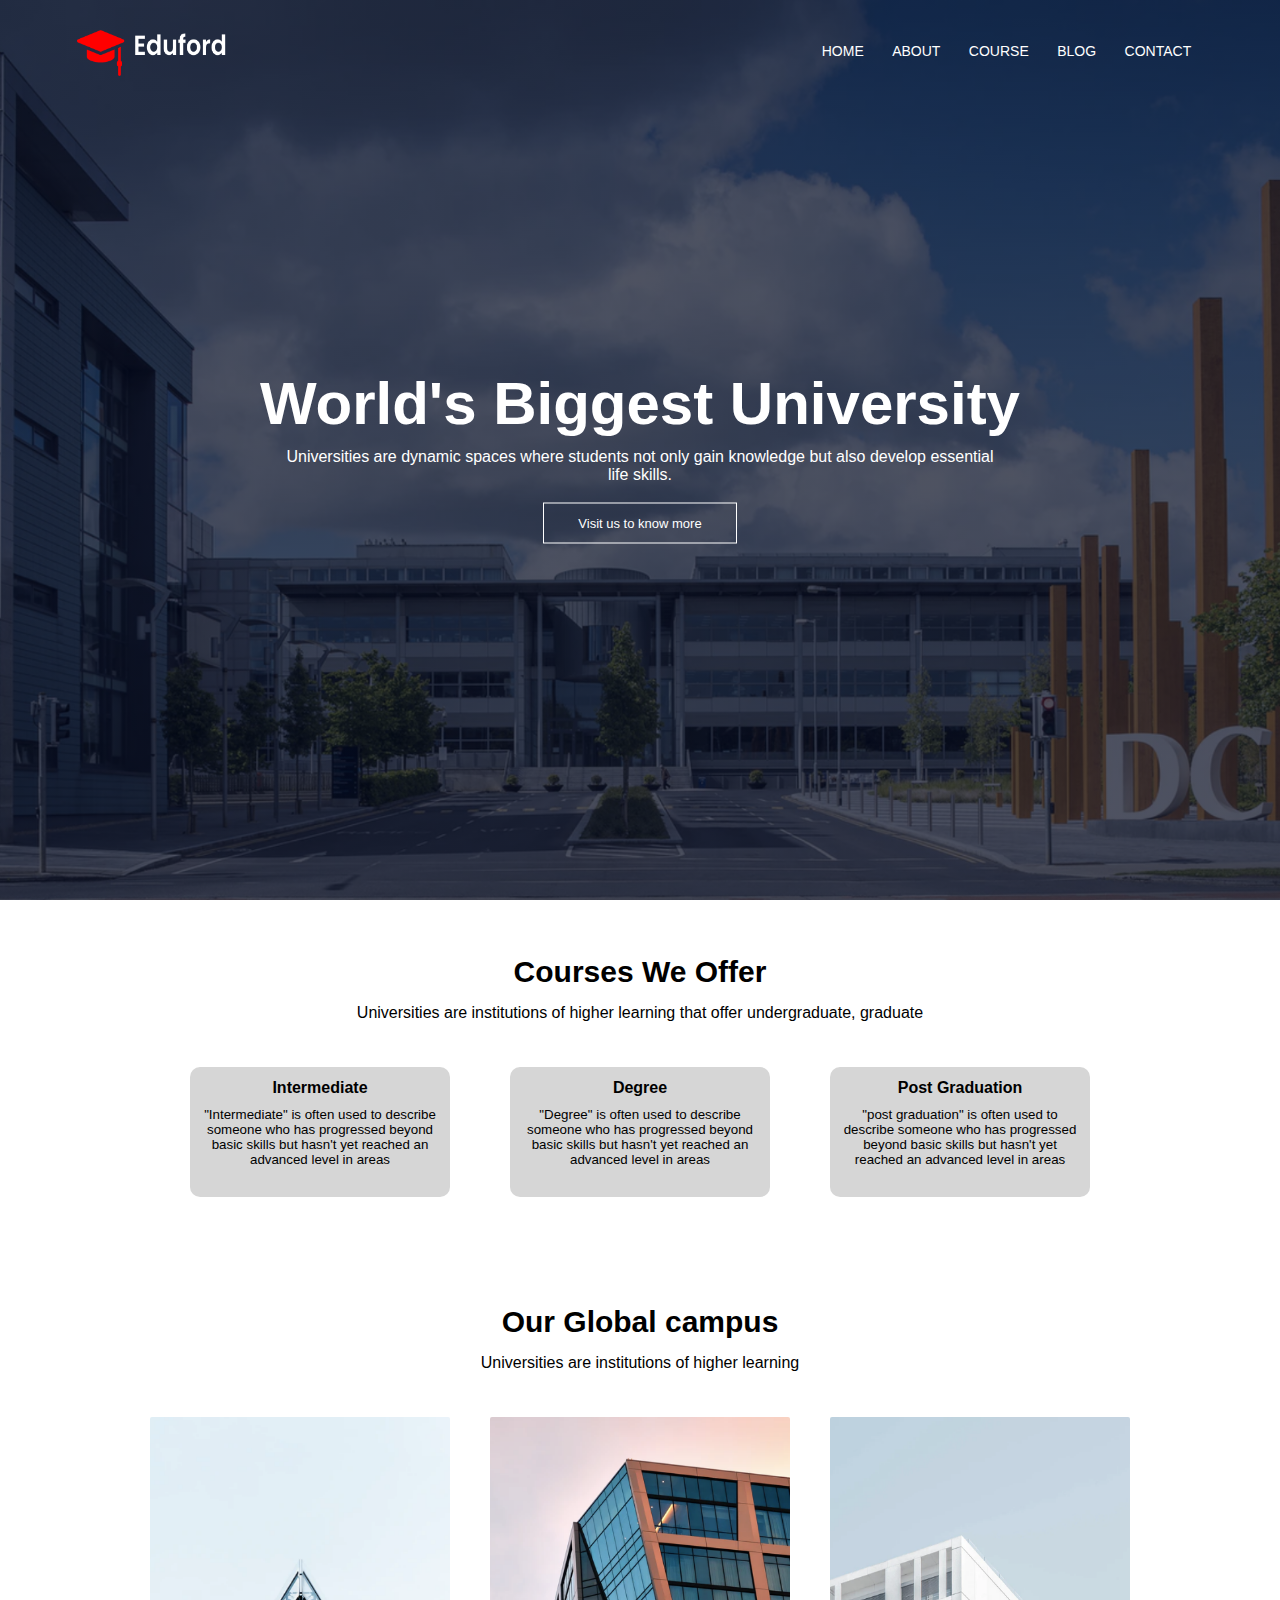
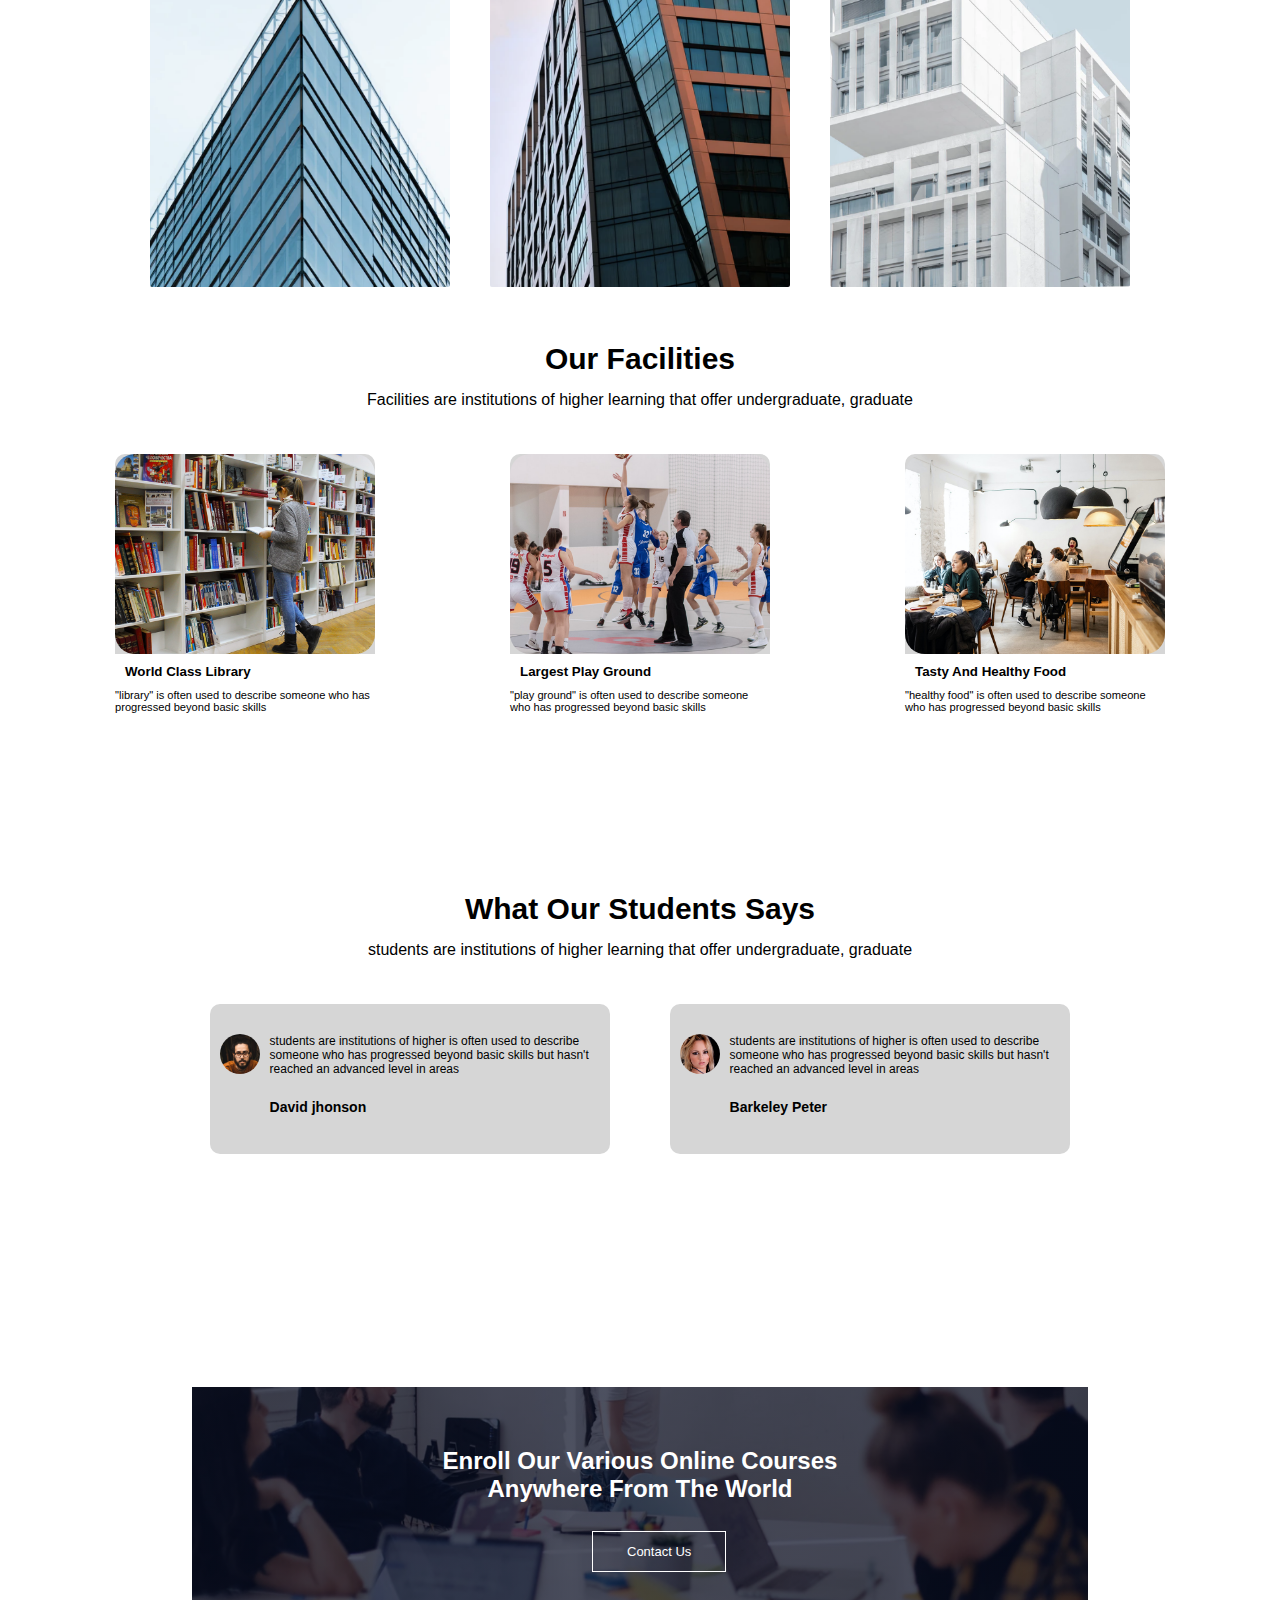
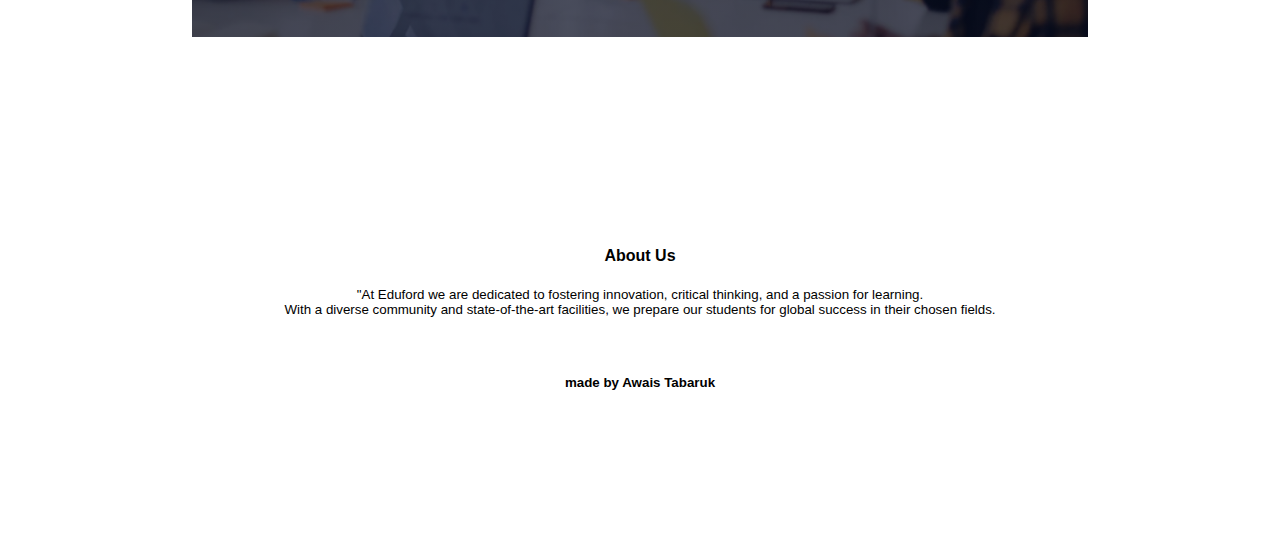
<file: index.html>
<!DOCTYPE html>
<html lang="en">
<head>
    <meta charset="UTF-8">
    <meta name="viewport" content="width=device-width, initial-scale=1.0">
    <link rel="stylesheet" href="https://cdnjs.cloudflare.com/ajax/libs/font-awesome/6.6.0/css/all.min.css" integrity="sha512-Kc323vGBEqzTmouAECnVceyQqyqdsSiqLQISBL29aUW4U/M7pSPA/gEUZQqv1cwx4OnYxTxve5UMg5GT6L4JJg==" crossorigin="anonymous" referrerpolicy="no-referrer" />
    <link rel="stylesheet"href="style.css">
    <title>Eduford-Website</title>
</head>
<body>

    <!-- Section 1 -->

    <section class="sect-1">
        <nav>
            <img src="pics/logo.png" >
            <div class="menu">
             <ul>
                <li><a href="index.html">HOME</a></li>
                <li><a href="about.html">ABOUT</a></li>
                <li><a href="courses.html">COURSE</a></li>
                <li><a href="blog.html">BLOG</a></li>
                <li><a href="contact.html">CONTACT</a></li>
               
             </ul>
            </div>
        </nav>
        <div class="front">
        <h1>World's Biggest University</h1>
        <p>Universities are dynamic spaces where students not only gain knowledge but also develop essential<br> life skills. 
            </p>
         <a href="" class="btn"> Visit us to know more</a>
        </div>
    </section>
    <!-- Section 2 -->
  <section class="sect-2">
            <h1>Courses We Offer</h1>
            <p>Universities are institutions of higher learning that offer undergraduate, graduate</p>
            <div class="info">
                <div class="inter">
                    <h4>Intermediate</h4>
                    <p>"Intermediate" is often used to describe someone who has progressed beyond basic skills 
                        but hasn't yet reached an advanced level in areas 
                    </p>
                </div>
                <div class="inter">
                    <h4>Degree</h4>
                    <p>"Degree" is often used to describe someone who has progressed beyond basic skills 
                        but hasn't yet reached an advanced level in areas 
                    </p>
                </div>
                <div class="inter">
                    <h4>Post Graduation</h4>
                    <p>"post graduation" is often used to describe someone who has progressed beyond basic skills 
                        but hasn't yet reached an advanced level in areas 
                    </p>
                </div>
            </div>
  </section>
<!-- Section 3 -->
<section class="sect-3">
    <h1>Our Global campus</h1>
    <p>Universities are institutions of higher learning</p>
    <div class="pic-info">
    <div class="pic1">LONDON </div>
    <div class="pic2">NEWYORK</div>
    <div class="pic3">WASHINGTON</div>
</div>
<!-- Section 4 -->
<section class="sect-4">
            
    <h1>Our Facilities</h1>
    <p>Facilities are institutions of higher learning that offer undergraduate, graduate</p>
    <div class="f-1">
        <div class="inter-2">
            <div class="fac-1">

            </div>
            <h4>World Class Library</h4>
            <p>"library" is often used to describe someone who has progressed beyond basic skills 
               
            </p>
        </div>
        <div class="inter-2">
            <div class="fac-2"></div>
            <h4>Largest Play Ground</h4>
            <p>"play ground" is often used to describe someone who has progressed beyond basic skills 
               
            </p>
        </div>
        <div class="inter-2">
            <div class="fac-3"></div>
            <h4>Tasty And Healthy Food</h4>
            <p>"healthy food" is often used to describe someone who has progressed beyond basic skills 
               
            </p>
        </div>
    </div>
  
</section>
<!-- Section 5 -->

<section class="sect-5">

    <h1>What Our Students Says</h1>
    <p>students are institutions of higher learning that offer undergraduate, graduate</p>

    <div class="reviews">

    <div class="review-1">

    <div class="stu-1">
        <div class="p-1">
            <img src="pics/user2.jpg" >
        </div>
    </div>
    <div class="stu1-info">
       
        <p>students are institutions of higher  is often used to describe someone who has progressed beyond basic skills 
            but hasn't  reached an advanced level in areas </p>
            <h3>David jhonson</h3>
            <i class="fa-solid fa-star"></i>
            <i class="fa-solid fa-star"></i>
            <i class="fa-solid fa-star"></i>
            <i class="fa-solid fa-star"></i>
            <i class="fa-regular fa-star"></i>
            

    </div>

    </div>
    <div class="review-1">

        <div class="stu-1">
            <div class="p-1">
                <img src="pics/user1.jpg" >
            </div>
        </div>
        <div class="stu1-info">
           
            <p>students are institutions of higher  is often used to describe someone who has progressed beyond basic skills 
                but hasn't  reached an advanced level in areas </p>
                <h3>Barkeley Peter</h3>
                <i class="fa-solid fa-star"></i>
                <i class="fa-solid fa-star"></i>
                <i class="fa-solid fa-star"></i>
                <i class="fa-solid fa-star"></i>
                <i class="fa-solid fa-star-half-stroke"></i>
        </div>
    </div>
    </div>
</section>
<!-- Section 6 -->
 <section class="sect-6">
    <div class="contact-pic">
        <h2>Enroll Our Various Online Courses<br>Anywhere From The World</h2>
        <a href="" class="btn"> Contact Us</a>
    </div>
 </section>
<!-- Section 7 -->
<section class="about-us">
   <h4>About Us</h4>
   <p>"At Eduford we are dedicated to fostering innovation, critical thinking, and a passion for learning.
    <br> With a diverse community and state-of-the-art facilities, we prepare our students for global success in their chosen fields. </p>
    <div class="icons">
    <i class="fa-brands fa-facebook-f"></i>
    <i class="fa-brands fa-twitter"></i>
    <i class="fa-brands fa-instagram"></i>
    <i class="fa-brands fa-linkedin-in"></i>
    <p>made by Awais Tabaruk</p>
</div>

</section>

  
    
</body>
</html>
</file>
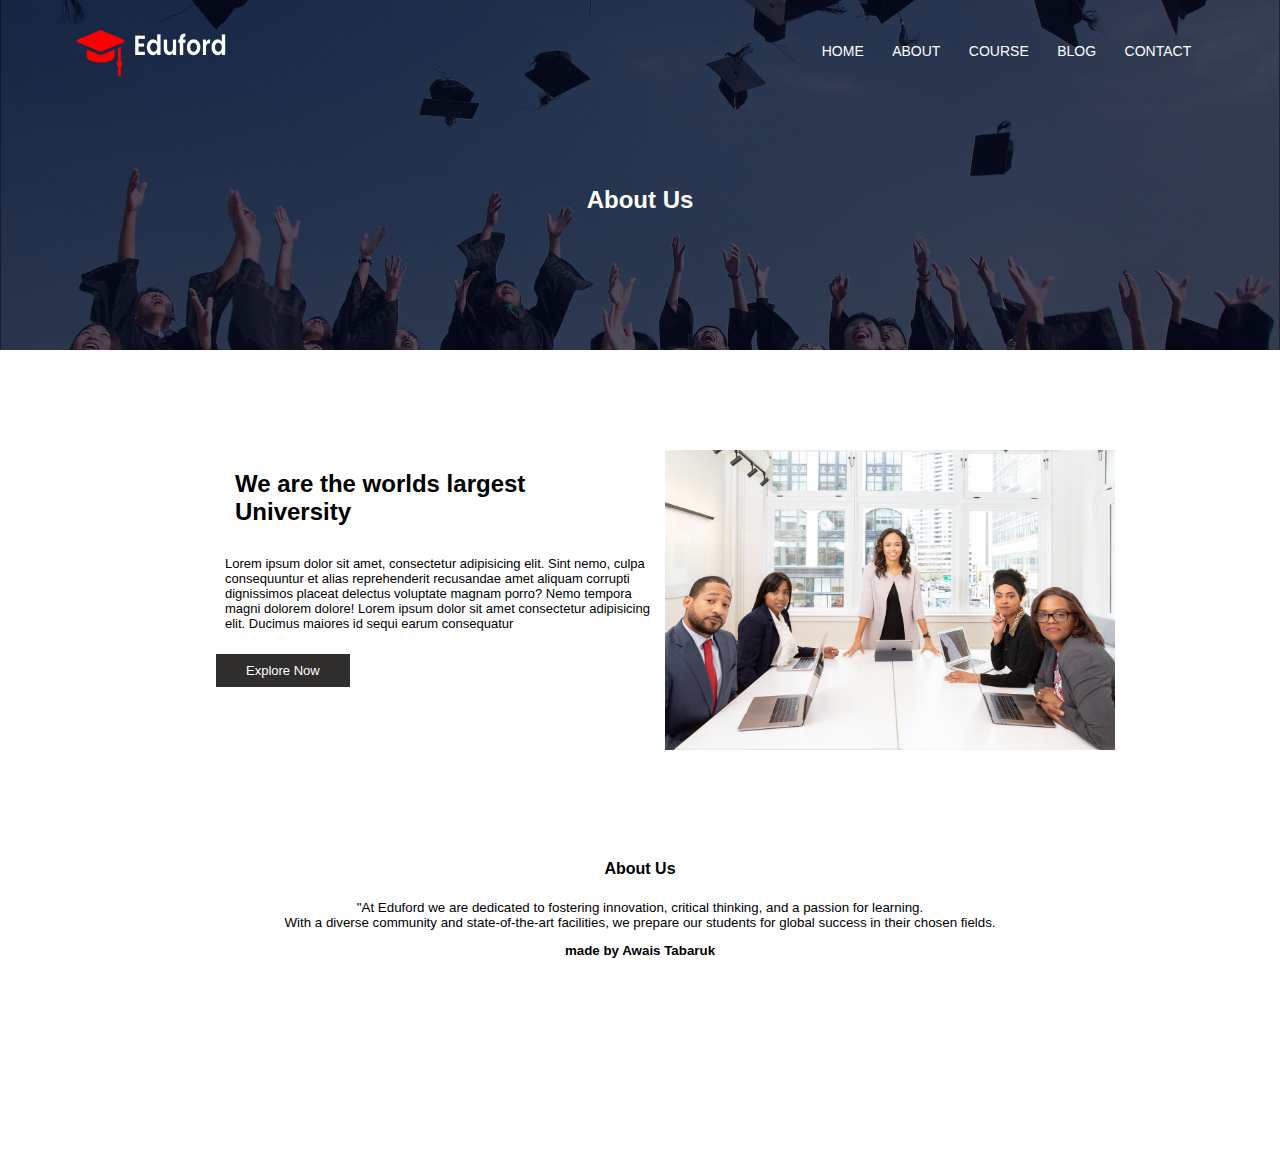
<file: about.html>
<!DOCTYPE html>
<html lang="en">
<head>
    <meta charset="UTF-8">
    <meta name="viewport" content="width=device-width, initial-scale=1.0">
    <link rel="stylesheet" href="https://cdnjs.cloudflare.com/ajax/libs/font-awesome/6.6.0/css/all.min.css" integrity="sha512-Kc323vGBEqzTmouAECnVceyQqyqdsSiqLQISBL29aUW4U/M7pSPA/gEUZQqv1cwx4OnYxTxve5UMg5GT6L4JJg==" crossorigin="anonymous" referrerpolicy="no-referrer" />
    <link rel="stylesheet"href="style.css">
    <title>Eduford-Website</title>
</head>
<body>

    <!-- Section 1 -->

    <section class="section-1">
        <nav>
            <img src="pics/logo.png" >
            <div class="menu">
             <ul>
                <li><a href="index.html">HOME</a></li>
                <li><a href="about.html">ABOUT</a></li>
                <li><a href="courses.html">COURSE</a></li>
                <li><a href="blog.html">BLOG</a></li>
                <li><a href="contact.html">CONTACT</a></li>
               
             </ul>
            </div>
        </nav>
        <h2>About Us</h2>
       
    </section>
    <!-- Section 2 -->
    <section class="section-2">
        <div class="about-info">
            <h2>We are the worlds largest University</h2>
            <p>Lorem ipsum dolor sit amet, consectetur adipisicing elit. Sint nemo, culpa consequuntur et alias reprehenderit recusandae amet aliquam 
                corrupti dignissimos placeat delectus voluptate magnam porro? Nemo tempora magni dolorem dolore! Lorem ipsum dolor sit amet consectetur adipisicing elit. Ducimus maiores id sequi earum consequatur </p>
                <a href="" class="btn"> Explore Now</a>
        </div>
        <div class="about-pic">
            <img src="pics/about.jpg" >
        </div>

    </section>
<!-- Section 3-->
<section class="about-uss">
   <h4>About Us</h4>
   <p>"At Eduford we are dedicated to fostering innovation, critical thinking, and a passion for learning.
    <br> With a diverse community and state-of-the-art facilities, we prepare our students for global success in their chosen fields. </p>
    <div class="icons">
    <i class="fa-brands fa-facebook-f"></i>
    <i class="fa-brands fa-twitter"></i>
    <i class="fa-brands fa-instagram"></i>
    <i class="fa-brands fa-linkedin-in"></i>
    <p>made by Awais Tabaruk</p>
</div>

</section>

  
    
</body>
</html>
</file>
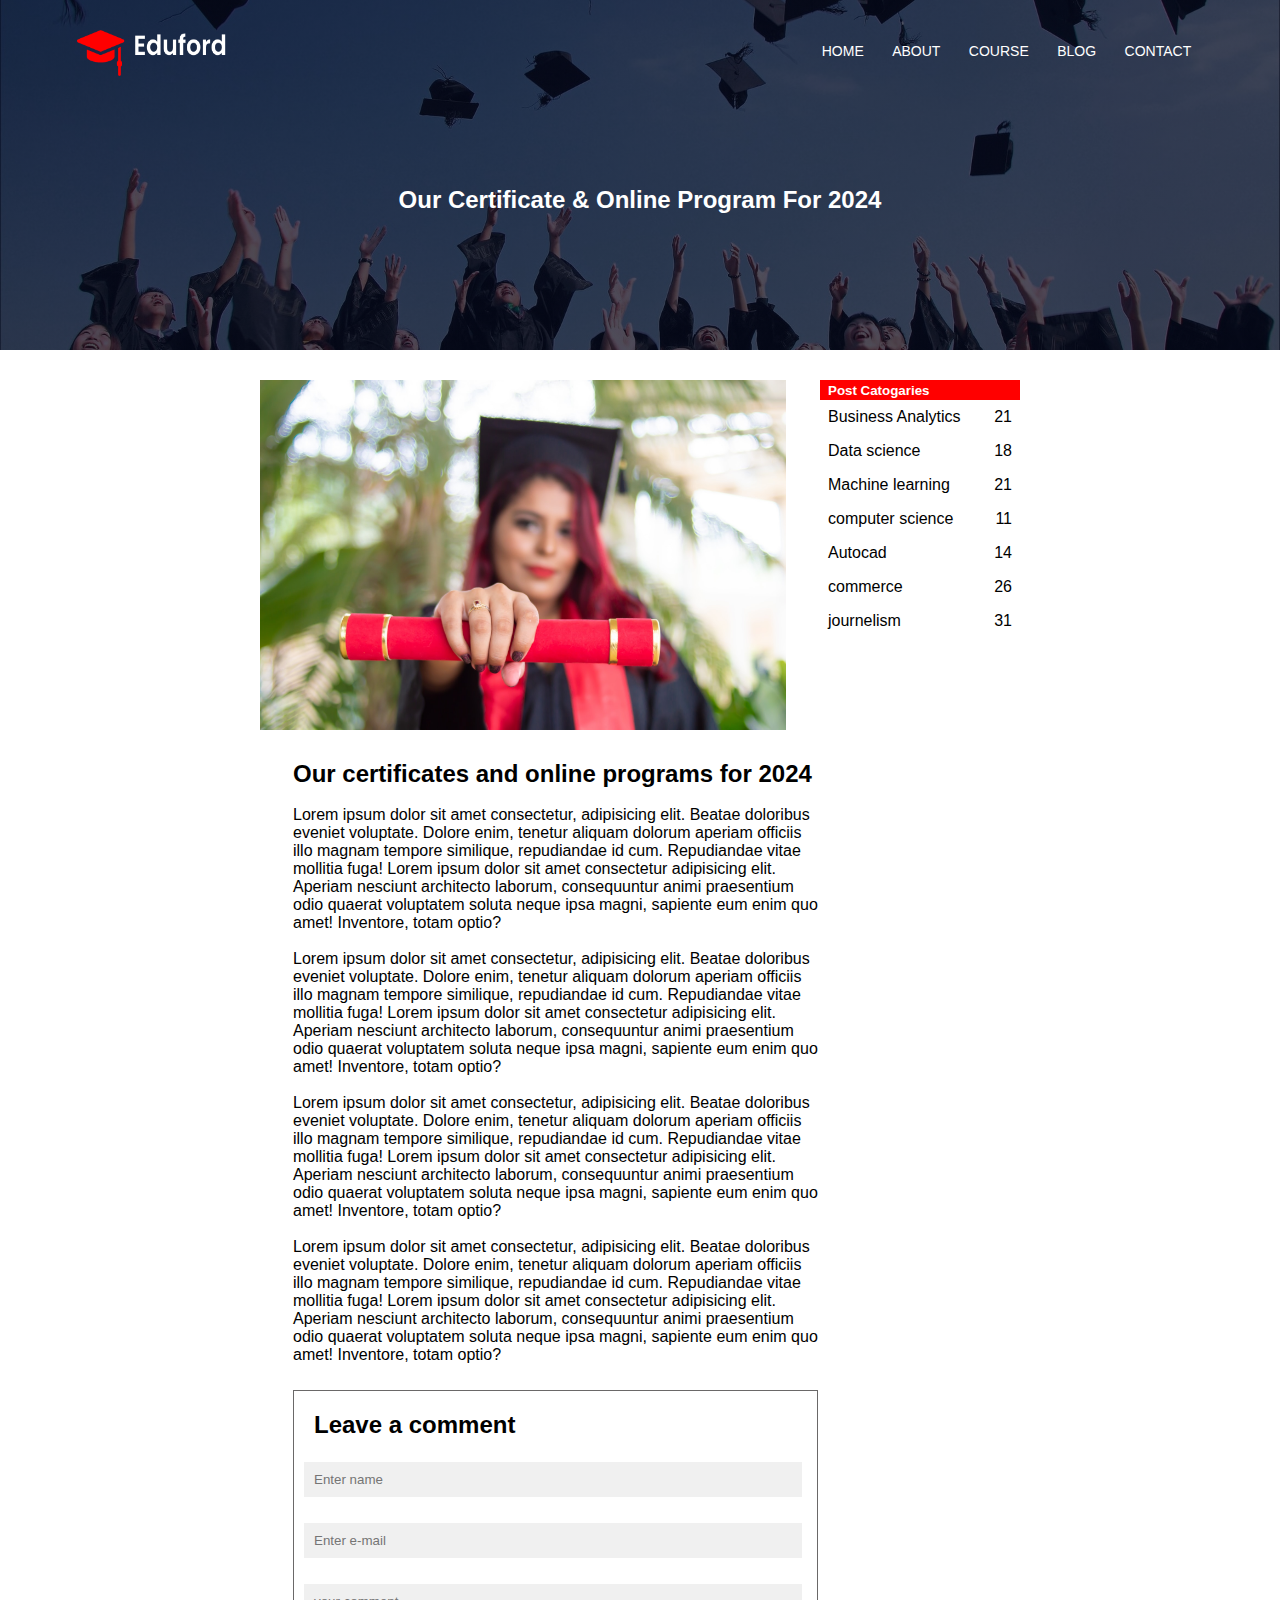
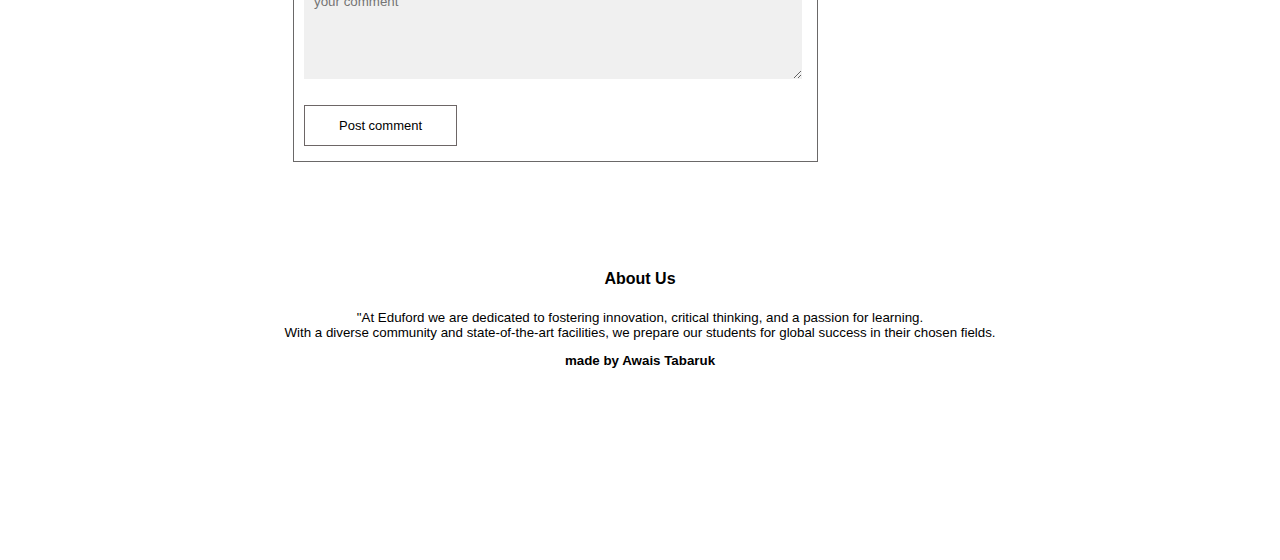
<file: blog.html>
<!DOCTYPE html>
<html lang="en">
<head>
    <meta charset="UTF-8">
    <meta name="viewport" content="width=device-width, initial-scale=1.0">
    <link rel="stylesheet" href="https://cdnjs.cloudflare.com/ajax/libs/font-awesome/6.6.0/css/all.min.css" integrity="sha512-Kc323vGBEqzTmouAECnVceyQqyqdsSiqLQISBL29aUW4U/M7pSPA/gEUZQqv1cwx4OnYxTxve5UMg5GT6L4JJg==" crossorigin="anonymous" referrerpolicy="no-referrer" />
    <link rel="stylesheet"href="style.css">
    <title>Eduford-Website</title>
</head>
<body>

    <!-- Section 1 -->

    <section class="section-1">
        <nav>
            <img src="pics/logo.png" >
            <div class="menu">
             <ul>
                <li><a href="index.html">HOME</a></li>
                <li><a href="about.html">ABOUT</a></li>
                <li><a href="courses.html">COURSE</a></li>
                <li><a href="blog.html">BLOG</a></li>
                <li><a href="contact.html">CONTACT</a></li>
               
             </ul>
            </div>
        </nav>
        <h2>Our Certificate & Online Program For 2024</h2>
       
    </section>
    <!-- Section 2 -->
    <section class="sectionn-2">
        <div class="blog-pic">
<img src="pics/certificate.jpg" >
        </div>
        <div class="blog-info">
            <div class="line">
                Post Catogaries
            </div>
            <div>
                <span>Business Analytics</span>
                <span>21</span>
            </div>
            <div>
                <span>Data science</span>
                <span>18</span>
            </div>
            <div>
                <span>Machine learning</span>
                <span>21</span>
            </div>
            <div>
                <span>computer science</span>
                <span>11</span>
            </div>
            <div>
                <span>Autocad</span>
                <span>14</span>
            </div>
            <div>
                <span>commerce</span>
                <span>26</span>
            </div>
            <div>
                <span>journelism</span>
                <span>31</span>
            </div>

        </div>
        

    </section>
    <!-- Section 3 -->
    <section class="sectionn-3">
          <div class="cmnt">

          <div class="blog-information">
            <h2>Our certificates and online programs for 2024</h2>
            <br>
            <p> Lorem ipsum dolor sit amet consectetur, adipisicing elit. Beatae doloribus eveniet voluptate. Dolore enim, tenetur aliquam dolorum aperiam 
                officiis illo magnam tempore similique, repudiandae id cum. Repudiandae vitae mollitia fuga! Lorem ipsum dolor sit amet consectetur adipisicing elit. Aperiam nesciunt architecto laborum, consequuntur animi praesentium odio quaerat 
                voluptatem soluta neque ipsa magni, sapiente eum enim quo amet! Inventore, totam optio?</p>
                <br>
                <p>Lorem ipsum dolor sit amet consectetur, adipisicing elit. Beatae doloribus eveniet voluptate. Dolore enim, tenetur aliquam dolorum aperiam 
                    officiis illo magnam tempore similique, repudiandae id cum. Repudiandae vitae mollitia fuga! Lorem ipsum dolor sit amet consectetur adipisicing elit. Aperiam nesciunt architecto laborum, consequuntur animi praesentium odio quaerat 
                    voluptatem soluta neque ipsa magni, sapiente eum enim quo amet! Inventore, totam optio?</p>
                    <br>
                    <p>Lorem ipsum dolor sit amet consectetur, adipisicing elit. Beatae doloribus eveniet voluptate. Dolore enim, tenetur aliquam dolorum aperiam 
                        officiis illo magnam tempore similique, repudiandae id cum. Repudiandae vitae mollitia fuga! Lorem ipsum dolor sit amet consectetur adipisicing elit. Aperiam nesciunt architecto laborum, consequuntur animi praesentium odio quaerat 
                        voluptatem soluta neque ipsa magni, sapiente eum enim quo amet! Inventore, totam optio?</p>
                        <br>
                        <p>Lorem ipsum dolor sit amet consectetur, adipisicing elit. Beatae doloribus eveniet voluptate. Dolore enim, tenetur aliquam dolorum aperiam 
                            officiis illo magnam tempore similique, repudiandae id cum. Repudiandae vitae mollitia fuga! Lorem ipsum dolor sit amet consectetur adipisicing elit. Aperiam nesciunt architecto laborum, consequuntur animi praesentium odio quaerat 
                            voluptatem soluta neque ipsa magni, sapiente eum enim quo amet! Inventore, totam optio?</p>
                            <br>     
          </div>
          <div class="form">
    <h2>Leave a comment</h2>
    <form class="cmnt-form">
    <input type="text"placeholder="Enter name">
    <input type="email"placeholder="Enter e-mail">
    <textarea rows="5" placeholder="your comment"></textarea>
    <a href="" class="btn"> Post comment</a>
   
</form>
   











          </div>







          </div>
    </section>
<!-- Section 4-->
<section class="about-uss">
   <h4>About Us</h4>
   <p>"At Eduford we are dedicated to fostering innovation, critical thinking, and a passion for learning.
    <br> With a diverse community and state-of-the-art facilities, we prepare our students for global success in their chosen fields. </p>
    <div class="icons">
    <i class="fa-brands fa-facebook-f"></i>
    <i class="fa-brands fa-twitter"></i>
    <i class="fa-brands fa-instagram"></i>
    <i class="fa-brands fa-linkedin-in"></i>
    <p>made by Awais Tabaruk</p>
</div>

</section>

  
    
</body>
</html>
</file>
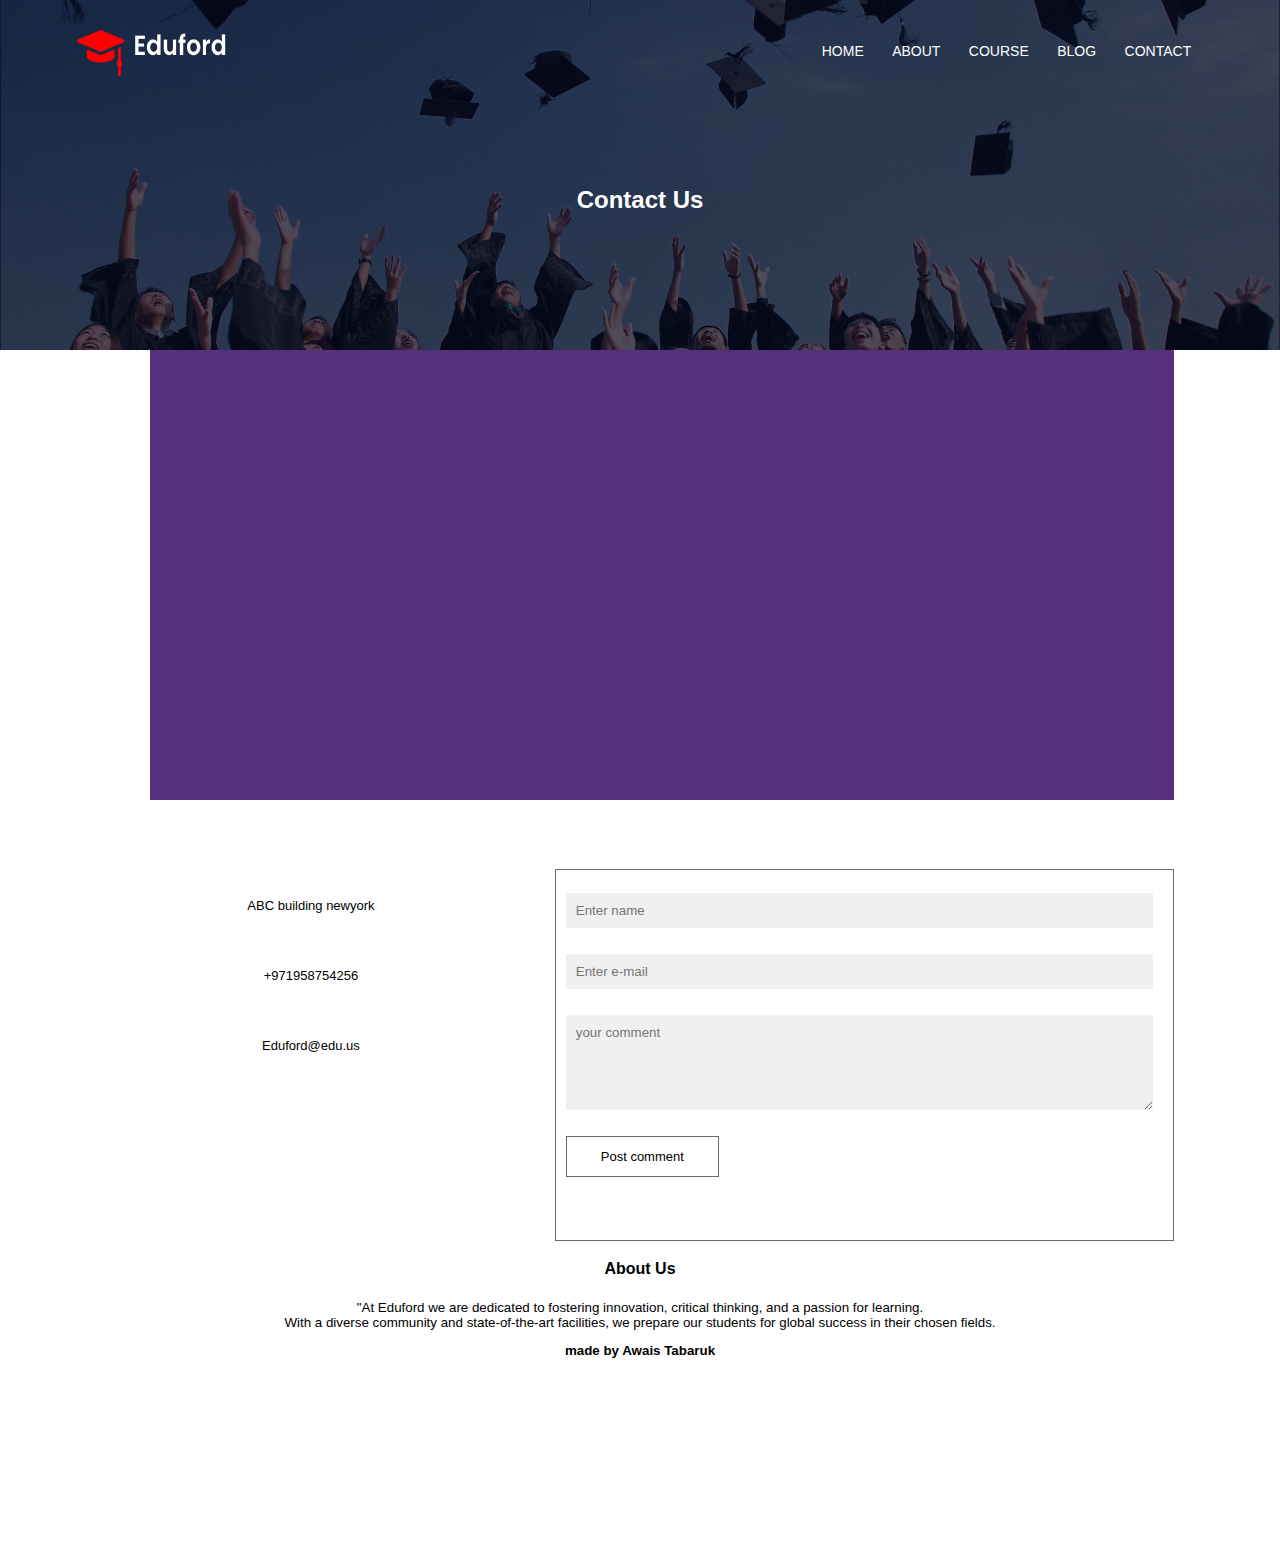
<file: contact.html>
<!DOCTYPE html>
<html lang="en">
<head>
    <meta charset="UTF-8">
    <meta name="viewport" content="width=device-width, initial-scale=1.0">
    <link rel="stylesheet" href="https://cdnjs.cloudflare.com/ajax/libs/font-awesome/6.6.0/css/all.min.css" integrity="sha512-Kc323vGBEqzTmouAECnVceyQqyqdsSiqLQISBL29aUW4U/M7pSPA/gEUZQqv1cwx4OnYxTxve5UMg5GT6L4JJg==" crossorigin="anonymous" referrerpolicy="no-referrer" />
    <link rel="stylesheet"href="style.css">
    <title>Eduford-Website</title>
</head>
<body>

    <!-- Section 1 -->

    <section class="section-1">
        <nav>
            <img src="pics/logo.png" >
            <div class="menu">
             <ul>
                <li><a href="index.html">HOME</a></li>
                <li><a href="about.html">ABOUT</a></li>
                <li><a href="courses.html">COURSE</a></li>
                <li><a href="blog.html">BLOG</a></li>
                <li><a href="contact.html">CONTACT</a></li>
               
             </ul>
            </div>
        </nav>
        <h2>Contact Us</h2>
       
    </section>
    <!-- Section 2 -->
   <section class="sectionnn-2">
    <iframe src="https://www.google.com/maps/embed?pb=!1m18!1m12!1m3!1d3975.860193723829!2d7.037545474037332!3d4.79403644084332!2m3!1f0!2f0!3f0!3m2!1i1024!2i768!4f13.1!3m3!1m2!1s0x1069cc67e86d791b%3A0x700b3a046c938857!2sEdufort%20International%20School!5e0!3m2!1sen!2s!4v1728735376835!5m2!1sen!2s" 
    width="600" height="450" style="border:0;" allowfullscreen="" loading="lazy" referrerpolicy="no-referrer-when-downgrade"></iframe>

   </section>
    <!-- Section 3 -->


    <section class="sectionnn-3">
        <div class="map-info">
           <div class="phone">

        <div class="house">
            <i class="fa-solid fa-house-chimney"></i>
            <p>ABC building newyork</p>
           
        </div>


        <div class="phonee">
            <i class="fa-solid fa-phone"></i>
            <p>+971958754256</p>
           
         </div>


         <div class="mail">
            <i class="fa-regular fa-envelope"></i>
            <p>Eduford@edu.us</p>
           
         </div>


        </div>
                  </div>
                  
                  <div class="frm">
                    
                  </div>     <div class="form">
                    
                    <form class="cmnt-form">
                    <input type="text"placeholder="Enter name">
                    <input type="email"placeholder="Enter e-mail">
                    <textarea rows="5" placeholder="your comment"></textarea>
                    <a href="" class="btn"> Post comment</a>
                   
                </form>
                
                
                          </div>

    </section>
<!-- Section 4-->
<section class="about-uss">
   <h4>About Us</h4>
   <p>"At Eduford we are dedicated to fostering innovation, critical thinking, and a passion for learning.
    <br> With a diverse community and state-of-the-art facilities, we prepare our students for global success in their chosen fields. </p>
    <div class="icons">
    <i class="fa-brands fa-facebook-f"></i>
    <i class="fa-brands fa-twitter"></i>
    <i class="fa-brands fa-instagram"></i>
    <i class="fa-brands fa-linkedin-in"></i>
    <p>made by Awais Tabaruk</p>
</div>

</section>

  
    
</body>
</html>
</file>
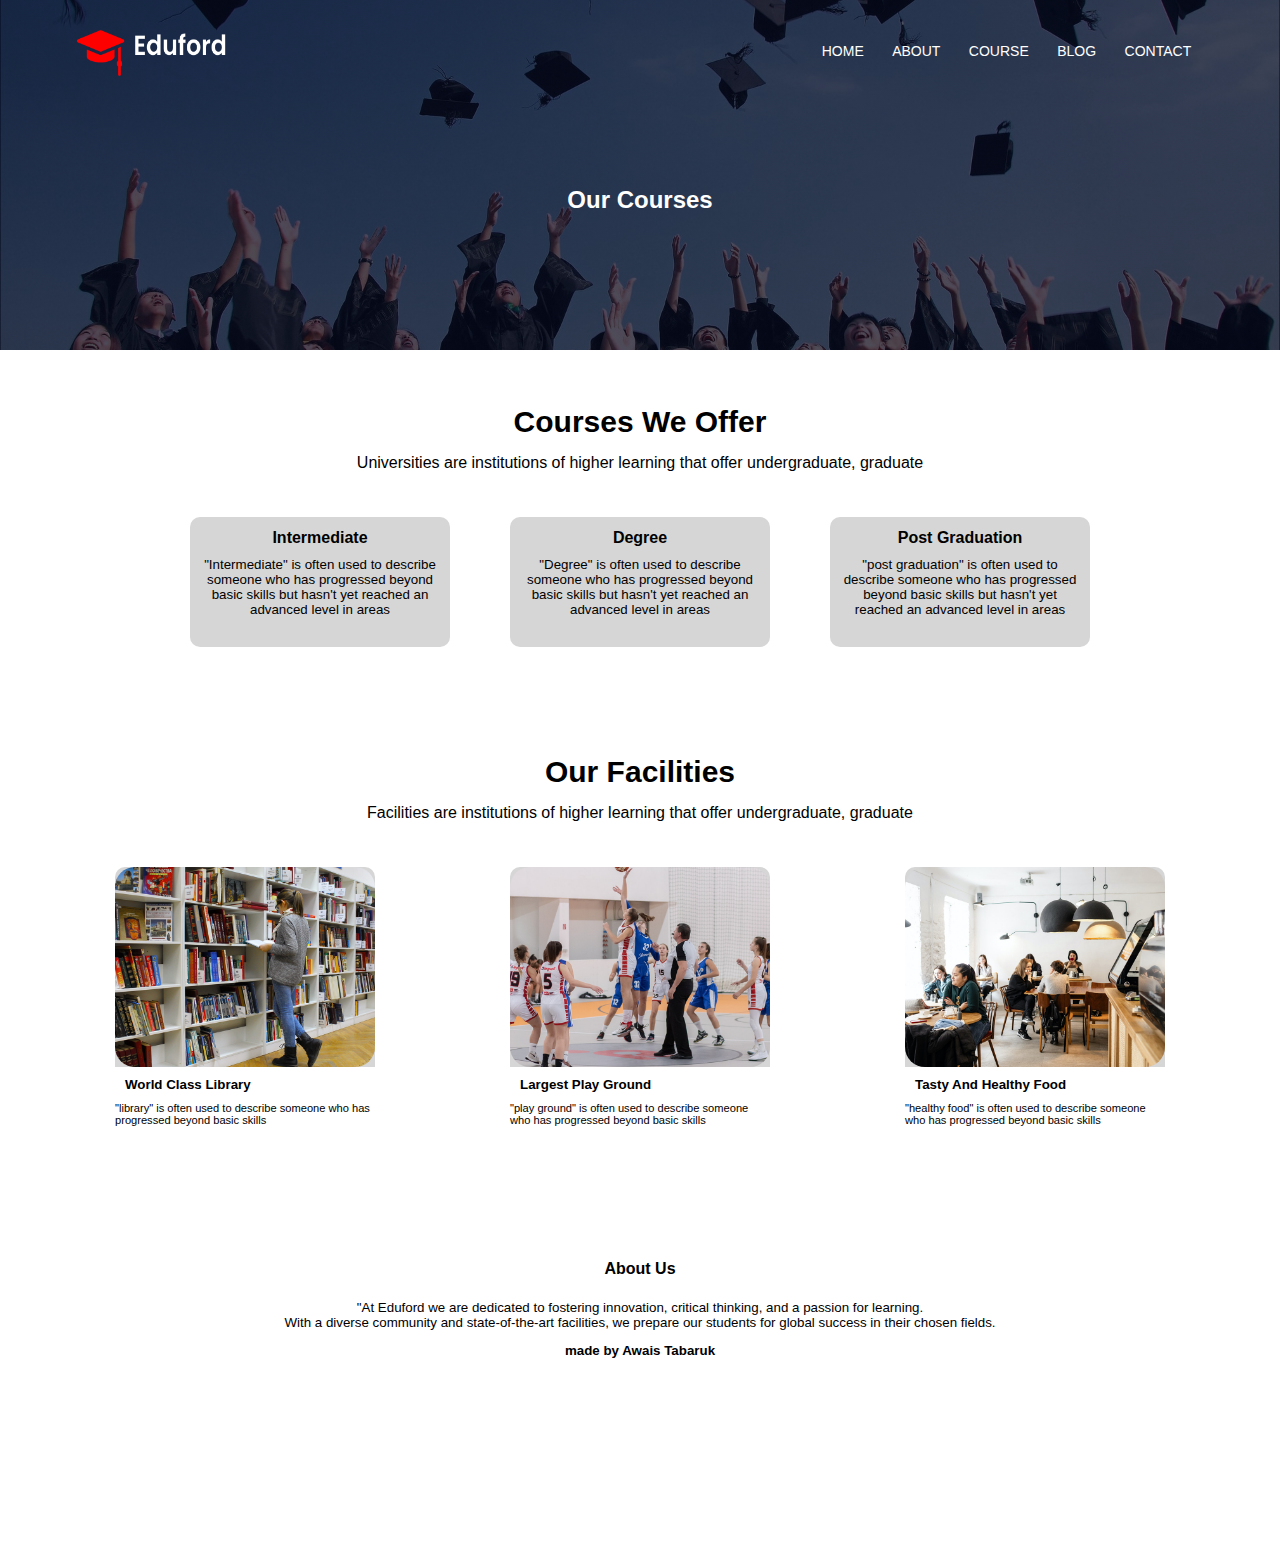
<file: courses.html>
<!DOCTYPE html>
<html lang="en">
<head>
    <meta charset="UTF-8">
    <meta name="viewport" content="width=device-width, initial-scale=1.0">
    <link rel="stylesheet" href="https://cdnjs.cloudflare.com/ajax/libs/font-awesome/6.6.0/css/all.min.css" integrity="sha512-Kc323vGBEqzTmouAECnVceyQqyqdsSiqLQISBL29aUW4U/M7pSPA/gEUZQqv1cwx4OnYxTxve5UMg5GT6L4JJg==" crossorigin="anonymous" referrerpolicy="no-referrer" />
    <link rel="stylesheet"href="style.css">
    <title>Eduford-Website</title>
</head>
<body>

    <!-- Section 1 -->

    <section class="section-1">
        <nav>
            <img src="pics/logo.png" >
            <div class="menu">
             <ul>
                <li><a href="index.html">HOME</a></li>
                <li><a href="about.html">ABOUT</a></li>
                <li><a href="courses.html">COURSE</a></li>
                <li><a href="blog.html">BLOG</a></li>
                <li><a href="contact.html">CONTACT</a></li>
               
             </ul>
            </div>
        </nav>
        <h2>Our Courses</h2>
       
    </section>
      <!-- Section 2 -->
  <section class="sect-2">
    <h1>Courses We Offer</h1>
    <p>Universities are institutions of higher learning that offer undergraduate, graduate</p>
    <div class="info">
        <div class="inter">
            <h4>Intermediate</h4>
            <p>"Intermediate" is often used to describe someone who has progressed beyond basic skills 
                but hasn't yet reached an advanced level in areas 
            </p>
        </div>
        <div class="inter">
            <h4>Degree</h4>
            <p>"Degree" is often used to describe someone who has progressed beyond basic skills 
                but hasn't yet reached an advanced level in areas 
            </p>
        </div>
        <div class="inter">
            <h4>Post Graduation</h4>
            <p>"post graduation" is often used to describe someone who has progressed beyond basic skills 
                but hasn't yet reached an advanced level in areas 
            </p>
        </div>
    </div>
</section>
<!-- Section 3 -->
<section class="sect-4">
            
    <h1>Our Facilities</h1>
    <p>Facilities are institutions of higher learning that offer undergraduate, graduate</p>
    <div class="f-1">
        <div class="inter-2">
            <div class="fac-1">

            </div>
            <h4>World Class Library</h4>
            <p>"library" is often used to describe someone who has progressed beyond basic skills 
               
            </p>
        </div>
        <div class="inter-2">
            <div class="fac-2"></div>
            <h4>Largest Play Ground</h4>
            <p>"play ground" is often used to describe someone who has progressed beyond basic skills 
               
            </p>
        </div>
        <div class="inter-2">
            <div class="fac-3"></div>
            <h4>Tasty And Healthy Food</h4>
            <p>"healthy food" is often used to describe someone who has progressed beyond basic skills 
               
            </p>
        </div>
    </div>
  
</section>
<!-- Section 4-->
<section class="about-uss">
   <h4>About Us</h4>
   <p>"At Eduford we are dedicated to fostering innovation, critical thinking, and a passion for learning.
    <br> With a diverse community and state-of-the-art facilities, we prepare our students for global success in their chosen fields. </p>
    <div class="icons">
    <i class="fa-brands fa-facebook-f"></i>
    <i class="fa-brands fa-twitter"></i>
    <i class="fa-brands fa-instagram"></i>
    <i class="fa-brands fa-linkedin-in"></i>
    <p>made by Awais Tabaruk</p>
</div>

</section>

  
    
</body>
</html>
</file>
<file: style.css>
*{
    margin: 0;
    padding: 0;
    font-family: Arial, Helvetica, sans-serif;
}


/* This is section 1*/
.sect-1 {
    height: 100vh; 
    width: 100%; 
    background-image: linear-gradient(rgba(4,9,30,0.7),rgba(4,9,30,0.7)),url(pics/banner.png);
    background-size: cover;
    background-position: center;
    position: relative;
}
nav {
    display: flex;
    justify-content: space-between;
    align-items: center;
    padding: 2% 6% ;
  
}
nav img{
    height: 50px;
    width: 150px;
}
.menu{
    flex: 1;
    text-align: right;
   
}
.menu ul li{
    font-size:14px ;
    list-style: none;
    display: inline-block;
    padding: 8px 12px;
    position: relative;
    transition: 1.5s;
}
.menu ul li:hover{
    border-bottom:2px solid white ;
}

.menu ul li a{
    color: white;
    text-decoration: none;
}
.front{
  
  
    width: 90%;
    position: absolute;
    top: 50%;
    left: 50%;
    transform: translate(-50%,-50%);
   text-align: center;
    
  
}
.sect-1 h1{
    color: white;
    font-size: 60px;
   
    
  
}

.sect-1 p{
    color: white;
    margin: 10px 0 30px;
 
}
 .btn{
 border: 1px solid white;
   font-size: 13px;
   padding: 12px 34px;
    color: white;
   background-color:transparent;
   text-decoration: none;
   transition: 1s;
   
   
}
.btn:hover{
    border: 0.2px solid rgb(179, 44, 44);
    background-color: brown;
    
}



/* This is section 2 */

 .sect-2{
    height: 350px;
    width: 100%;
    background-color: white;
 }


 .sect-2 h1{
    font-size: 30px;
    color: black;
    text-align: center;
    padding-top: 55px;
    padding-bottom: 15px;

 }
.sect-2 p{
    color: black;
    background-color: white;
    text-align: center;
   
    padding-bottom: 45px;
}
.info{
    display: flex;
    gap: 60px;
    justify-content: center;
    
}
.inter{
    display: flex;
    height: 130px;
    width: 260px;
    background-color:#D6D6D6;
    font-size: smaller;
    flex-direction: column;
    border-radius: 10px;
    box-sizing: border-box;
}
.inter:hover{

box-shadow: 0 0 20px 2px rgba(0,0,0,0.2);

}

.inter h4{

    font-size: 16px;
    font-weight: bold;
    color: black;
    text-align: center;
    padding-top: 12px;
}
.inter p{

    background-color: #D6D6D6;
    color: black;
    padding: 10px;
}



/* This is section 3 */




.sect-3{
    height: 650px;
    background-color: white;

}


.sect-3 h1{
    font-size: 30px;
    color:black;
    background-color: white;
    text-align: center;
    padding-top: 55px;
    padding-bottom: 15px;

 }
.sect-3 p{
    color: black;
    background-color: white;
    text-align: center;
   
    padding-bottom: 45px;
}
.pic-info{
    display: flex;
    gap: 40px;
    justify-content: center;
}
.pic1{
    height: 470px;
    width: 300px;
  border-radius: 2px;
    background-image: url(pics/london.png);
    background-position: center;
    background-size: cover;
    font-size: 20px;
    display: grid; 
    place-items: center; 
    height: 470px;
     color: transparent;
   
   
}
.pic2{
    height: 470px;
    width: 300px;
    border-radius: 2px;
    background-image: url(pics/newyork.png);
    background-position: center;
    background-size: cover;
    font-size: 20px;
    display: grid; 
    place-items: center; 
    height: 470px;
     color: transparent;
}
.pic3{
    height: 470px;
    width: 300px;
    border-radius: 2px;
    background-image: url(pics/washington.png);
    background-position: center;
    background-size: cover;
    font-size: 20px;
    display: grid; 
    place-items: center; 
    height: 470px;
     color: transparent;
}

.pic1:hover{
    color: white;
    background-image: linear-gradient(rgba(4,9,30,0.7),rgba(4,9,30,0.7)),url(pics/london.png);
}

.pic2:hover{
    color: white;
    background-image: linear-gradient(rgba(4,9,30,0.7),rgba(4,9,30,0.7)),url(pics/newyork.png);
}
.pic3:hover{
    color: white;
    background-image: linear-gradient(rgba(4,9,30,0.7),rgba(4,9,30,0.7)),url(pics/washington.png);
}





/* This is section 4 */

.sect-4{
    height: 550px;
    background-color: white;

}

.sect-4 h1{
    font-size: 30px;
    color:black;
    background-color: white;
    text-align: center;
    padding-top: 55px;
    padding-bottom: 15px;

 }
.sect-4 p{
    color: black;
    background-color: white;
    text-align: center;
    padding-bottom: 45px;
}

.f-1{
    display: flex;
    justify-content: space-evenly;
    font-size: smaller;
    height: 380px;
     gap: 20px;
    background-color:white;
    
}

.inter-2{
    height: 280px;
    width: 260px;
    background-color:#D6D6D6;
    font-size: smaller;
    flex-direction: column;
    border-radius: 10px;
    box-sizing: border-box;
}
.inter-2 h4{
      font-size: larger;
    padding: 10px;
    background-color: white;
      font-weight: 900;
      text-align: left;
}
.inter-2 p{
    height: 5px;
    background-color:white;
    text-align: left;
}
.fac-1{
    height: 200px;
    background-color: white;
    border-radius: 20px;
    background-image: url(pics/library.png);
    background-size: cover;
    background-position: center;
}
.fac-2{
    height: 200px;
    background-color: white;
    border-radius: 20px;
    background-image: url(pics/basketball.png);
    background-size: cover;
    background-position: center;
}
.fac-3{
    height: 200px;
    background-color: white;
    border-radius: 20px;
    background-image: url(pics/cafeteria.png);
    background-size: cover;
    background-position: center;
}




/* This is section 5 */


.sect-5{
    height: 550px;
    background-color: white;

}

.sect-5 h1{
    font-size: 30px;
    color:black;
    background-color: white;
    text-align: center;
    padding-top: 55px;
    padding-bottom: 15px;

 }
.sect-5 p{
    color: black;
    background-color: white;
    text-align: center;
    padding-bottom: 45px;
}

.reviews{
   display: flex;
   justify-content: center;
   gap: 60px;
    height: 200px;
    background-color:white;

}

 .review-1{
    display: flex;
    border-radius: 10px;
    height: 140px;
    width: 400px;
    background-color: #D6D6D6;
 }
 .review-2{
    border-radius: 20px;
    height: 140px;
    width: 400px;
    background-color: rgb(113, 107, 99);
 }
.stu-1{
    display: flex;
    margin-top: 30px;
    justify-content: center;
     height:120px ;
    width: 70px;
    background-color:#D6D6D6;
    border-bottom-left-radius: 10px;
}
.stu1-info{
    margin-top: 30px;
    height:120px ;
    width: 400px;
    background-color: #D6D6D6;
    font-size: 12px;
    border-bottom-right-radius: 10px;


}

.stu1-info p{
    text-align: left;
    height: 20px;
    background-color: #D6D6D6;

}
.stu1-info h3{
    text-align: left;
    height: 30px;
    background-color: #D6D6D6;
}
 .p-1{
    height: 40px;
    width: 40px;
    background-color:white;
    border-radius: 50%;

   
 }
 .p-1 img{
      height: 40px;
      border-radius: 50%;
 }


/* This is section 6 */
.sect-6{
    display: flex;
    justify-content: center;
    height: 450px;
    
}
.sect-6 h2{
  
    height: 100px;
    color: white;
    text-align: center;
    padding-top: 60px;
}
.contact-pic{
    background-image: linear-gradient(rgba(4,9,30,0.7),rgba(4,9,30,0.7)),url(pics/banner2.jpg);
    background-size: cover;
    background-position: center;
    position: relative;
    justify-content: center;
    align-items: center;
    height: 250px;
    width: 70%;
   background-color: blue;
}

.contact-pic a{
   position: relative;
   top: -5px;
   left:400px;
}
/* This is section 7*/

.about-us{
  
    height: 300px;
  
}
.about-us h4{
    height: 30px;
   
    text-align: center;
    padding: 10px;
}
.about-us p {
    height: 5px;
   
    text-align: center;
    font-size: smaller;
}
.icons{
  
    height: 60px;
   text-align: center;
   
}
.icons i{
    padding: 20px;
   
}

.icons p{
    font-weight: 700;
}


/* This is about-page*/

.section-1{
  height: 350px;
  width: 100%;
  background-image: linear-gradient(rgba(4,9,30,0.7),rgba(4,9,30,0.7)),url(pics/background.jpg);
  background-size: cover;
  background-position: center;
  position: relative; ;
}
.section-1 h2{

color: white;
text-align: center;
position: relative;
top: 85px;

}

.section-2{
    display: flex;
    justify-content: center;
    align-items: center;
    height: 500px;
   
}
.about-info{

height: 300px;
width: 450px;
}
.about-info h2{
    padding: 20px;
    color: black;

}
.about-info p{
    padding: 10px;
    color: black;
    font-size: small;
    
}
.about-info a{
    background-color: rgb(48, 45, 45);
   position: relative;
   top: 20px;
   padding-left: 30px;
   padding-right: 30px;
   padding-top: 9px;
   padding-bottom: 9px;
   
    
    
}

.about-pic{
    height: 300px;
    width: 400px;
    }
    .about-pic img {
        height: 300px;
    }
    

    .about-uss{
  
        height: 300px;
      
    }
    .about-uss h4{
        height: 30px;
       
        text-align: center;
        padding: 10px;
    }
    .about-uss p {
        height: 5px;
       
        text-align: center;
        font-size: smaller;
    }
    .icons{
      
        height: 60px;
       text-align: center;
       
    }
    .icons i{
        padding: 20px;
      
        position: relative;
        top: 20px;
       
    }
    
    .icons p{
        font-weight: 700;
        padding: 20px;
    }

/* This is blog-page*/
.sectionn-2{
    height: 410px;
  display: flex;
  justify-content: center;
  align-items: center;
   
    gap: 40px;
}
.blog-pic{
    height: 350px;
    width: 520px;
   
}
.blog-pic img {
    height: 350px;
   
}
.blog-info{
    height: 200px;
    width: 200px;
  
    position: relative;
    top: -75px;
}
.blog-info div{
    display: flex;
    align-items: center;
    justify-content: space-between;
    padding: 8px;
    box-sizing: border-box;
}
.line{
    font-weight: 700;
    display: flex;
    align-items: center;
    justify-content: center;
    text-align: center;
    color: white;
    font-size: smaller;
    text-align: center;
    height: 20px;
    background-color: red;
}

.sectionn-3{
    height: 1100px;
  
}

.cmnt{
    position: relative;
left: 293px;
    height: 1000px;
    width: 525px;
    background-color: white;
}
.blog-information{
    height: 600px;
   
}
.form{
    position: relative;
    top: 30px;
    height: 350px;

    padding: 10px;
    border: 0.5px solid rgb(106, 104, 104);
}
.form h2{
    padding: 10px;
}
.cmnt-form input,.cmnt-form textarea{
    width: 95%;
    padding: 10px;
    margin: 13px 0;
    border: none;
    outline: none;
    background-color: #f0f0f0;
}
.cmnt-form a{
  position: relative;
  top: 20px;
  color: black;
  border: 0.5px solid rgb(109, 102, 102);
}





/* This is contact-page*/

.sectionnn-2{
    display: flex;
    justify-content: center;
    align-items: center;
    height: 450px;
    background-color: rgb(87, 47, 125);
    width: 80%;
    position: relative;
    left: 150px;
}
.sectionnn-2 iframe{
    width: 100%;
}
.sectionnn-3{
    display: flex;
    justify-content: center;
    align-items: center;
    height: 450px;
   
    width: 80%;
    position: relative;
    left: 150px;
}

.map-info{
    height: 100%;
    width: 50%;
  
    display: block;
}
.phone{
    font-size: small;
    padding: 40px;
    height: 350px;
    width: 80%;
   
    margin: 20px;
}
.frm{
    height: 100%;
   
   
}
.house{
    font-size: small;
  display: flex;
  justify-content: center;
  align-items: center;
    height: 50px;
    width: 50%;
   
    margin: 20px;
}


.house i{
    position: relative;
    left: -10px;
}
.phonee{
  
    font-size: small;
    display: flex;
    justify-content: center;
    align-items: center;
      height: 50px;
      width: 50%;
      margin: 20px;
    
}
.phonee i{
    position: relative;
    left: -20px;
}
.mail{
  
    font-size: small;
    display: flex;
    justify-content: center;
    align-items: center;
      height: 50px;
      width: 50%;
      margin: 20px;
    
}
.mail i{
    position: relative;
    left: -20px;
}
</file>
